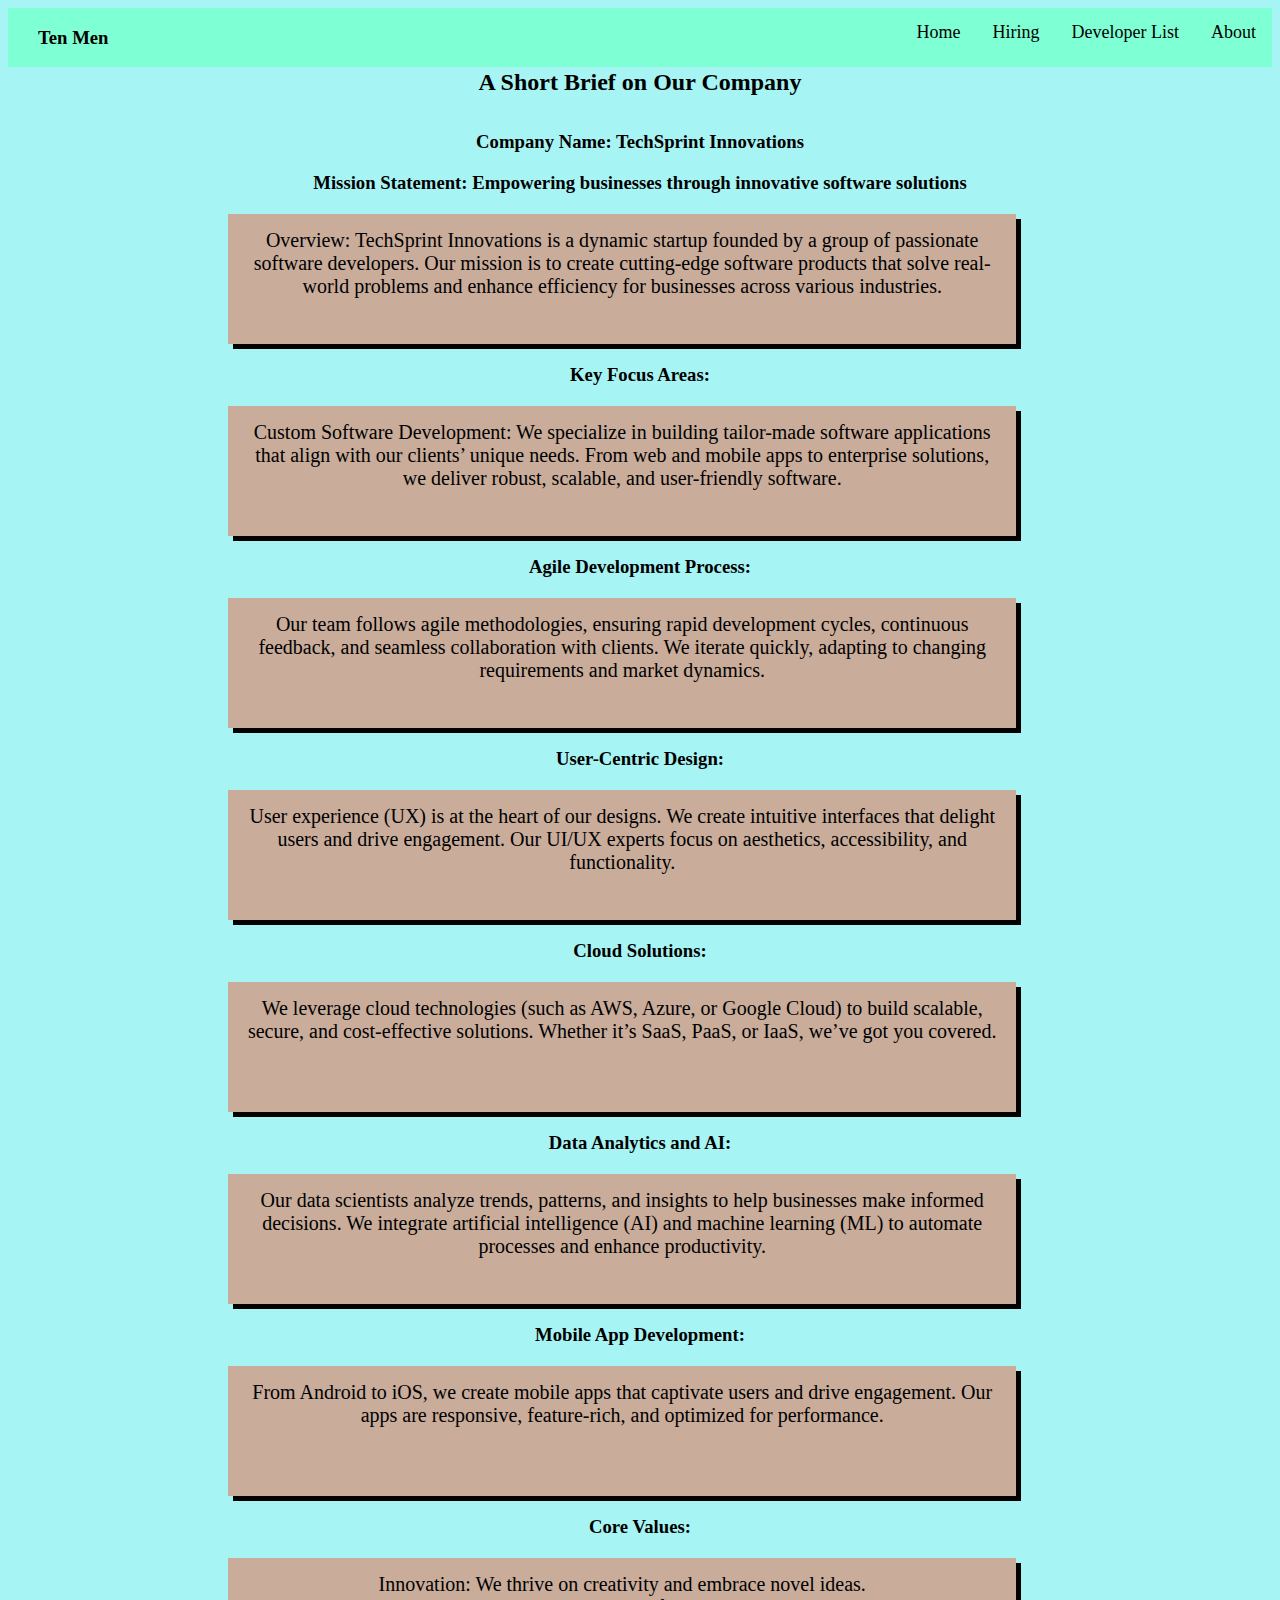
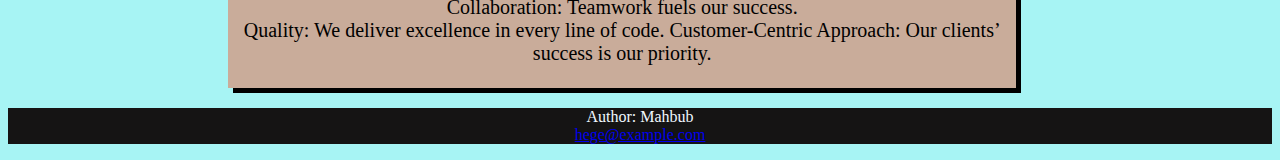
<file: about.html>
<!DOCTYPE html>
<html lang="en">
<head>
    <meta charset="UTF-8">
    <meta name="viewport" content="width=device-width, initial-scale=1.0">
    <title>Developer Garden</title>
    <link rel="stylesheet" href="style.css">
</head>
<body >
    <nav class="top-nav">
        <h3 id="h_heading">Ten Men</h3>
        <a href="about.html">About</a>
        <a href="developer.html">Developer List</a>
        <a href="hiring.html">Hiring</a>
        <a href="index.html">Home</a>
    </nav>

    <h2 id="about_heading">A Short Brief on Our Company</h2>
    <p>
        <h3 style="margin-top: 35px;">Company Name: TechSprint Innovations</h3>
        <h3>
            Mission Statement: Empowering businesses through innovative software solutions 
        </h3>
        <p class="b_shadow">
            Overview: TechSprint Innovations is a dynamic startup founded by a group of passionate software developers. Our mission is to create cutting-edge software products that solve real-world problems and enhance efficiency for businesses across various industries.
        </p>
         <b> <h3> Key Focus Areas:</h3></b>

    <p class="b_shadow">
        Custom Software Development:
        We specialize in building tailor-made software applications that align with our clients’ unique needs. From web and mobile apps to enterprise solutions, we deliver robust, scalable, and user-friendly software.
    </p>
    <b> <h3> Agile Development Process:</h3></b>
    <p class="b_shadow">
        Our team follows agile methodologies, ensuring rapid development cycles, continuous feedback, and seamless  collaboration with clients.
    We iterate quickly, adapting to changing requirements and market dynamics.
    </p>
    
    
    <b> <h3> User-Centric Design:</h3></b>
    <p class="b_shadow">
        User experience (UX) is at the heart of our designs. We create intuitive interfaces that delight users and drive engagement.
        Our UI/UX experts focus on aesthetics, accessibility, and functionality.
    </p>
   
    
    <b> <h3> Cloud Solutions:</h3></b>
    <p class="b_shadow">
        We leverage cloud technologies (such as AWS, Azure, or Google Cloud) to build scalable, secure, and cost-effective  solutions.
        Whether it’s SaaS, PaaS, or IaaS, we’ve got you covered.
    </p>
   

    <b> <h3> Data Analytics and AI:</h3></b>
    <p class="b_shadow">
        Our data scientists analyze trends, patterns, and insights to help businesses make informed decisions.
        We integrate artificial intelligence (AI) and machine learning (ML) to automate processes and enhance productivity.
    </p>


<b> <h3> Mobile App Development:</h3></b>
<p class="b_shadow">
    From Android to iOS, we create mobile apps that captivate users and drive engagement.
    Our apps are responsive, feature-rich, and optimized for performance.
</p>


<b> <h3>Core Values: </h3></b>


<p class="b_shadow">
    Innovation:
    We thrive on creativity and embrace novel ideas. <br>
    Collaboration: Teamwork fuels our success. <br>
    Quality: We deliver excellence in every line of code.
    Customer-Centric Approach: Our clients’ success is our priority.
</p> 
    </p>
   </section>


   <footer style="background-color:rgb(21, 20, 20); color: aliceblue;">
    <p>Author: Mahbub<br>
        <a href="mahbubtipu.com">hege@example.com</a></p>
   </footer>
</body>
</html>
</file>
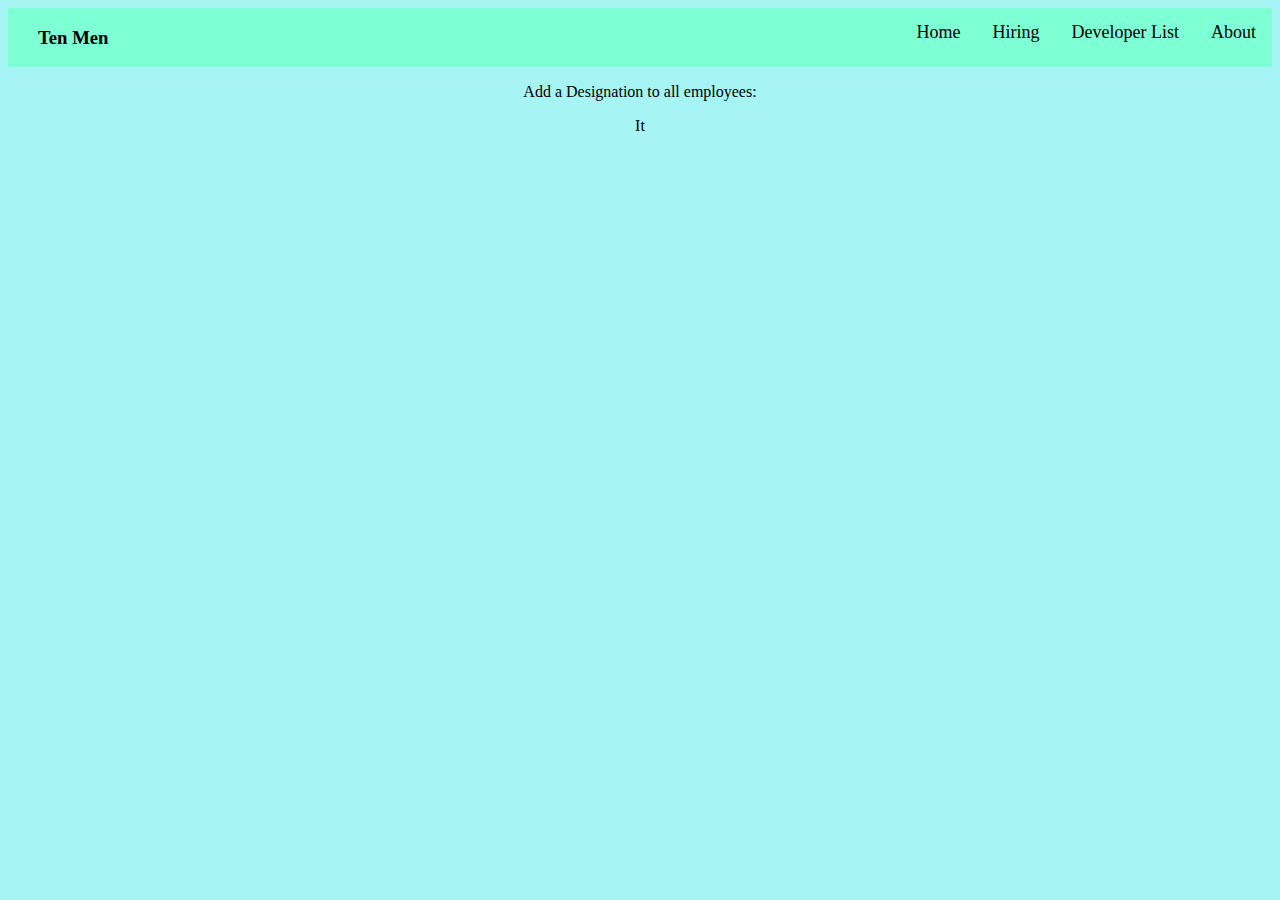
<file: developer.html>
<!DOCTYPE html>
<html lang="en">
<head>
    <meta charset="UTF-8">
    <meta name="viewport" content="width=device-width, initial-scale=1.0">
    <title>Developer Garden</title>
    <link rel="stylesheet" href="style.css">
</head>
<body>
    <nav class="top-nav">
        <h3 id="h_heading">Ten Men</h3>
        <a href="about.html">About</a>
        <a href="developer.html">Developer List</a>
        <a href="hiring.html">Hiring</a>
        <a href="index.html">Home</a>
    </nav>

    <p>Add a Designation to all employees:</p>

   <p id="demo"></p>

   <script>
        function employee(name, title, salary){
            this.name=name;
            this.title=title;
            this.salary=salary
        }
        employee.prototype.designation = "foreign";
        employee.prototype.companyName= "It";
        const Murad =  new employee("murad","web developer", 1000);
        document.getElementById("demo").innerHTML=Murad.companyName;
   </script>

</body>
</html>
</file>
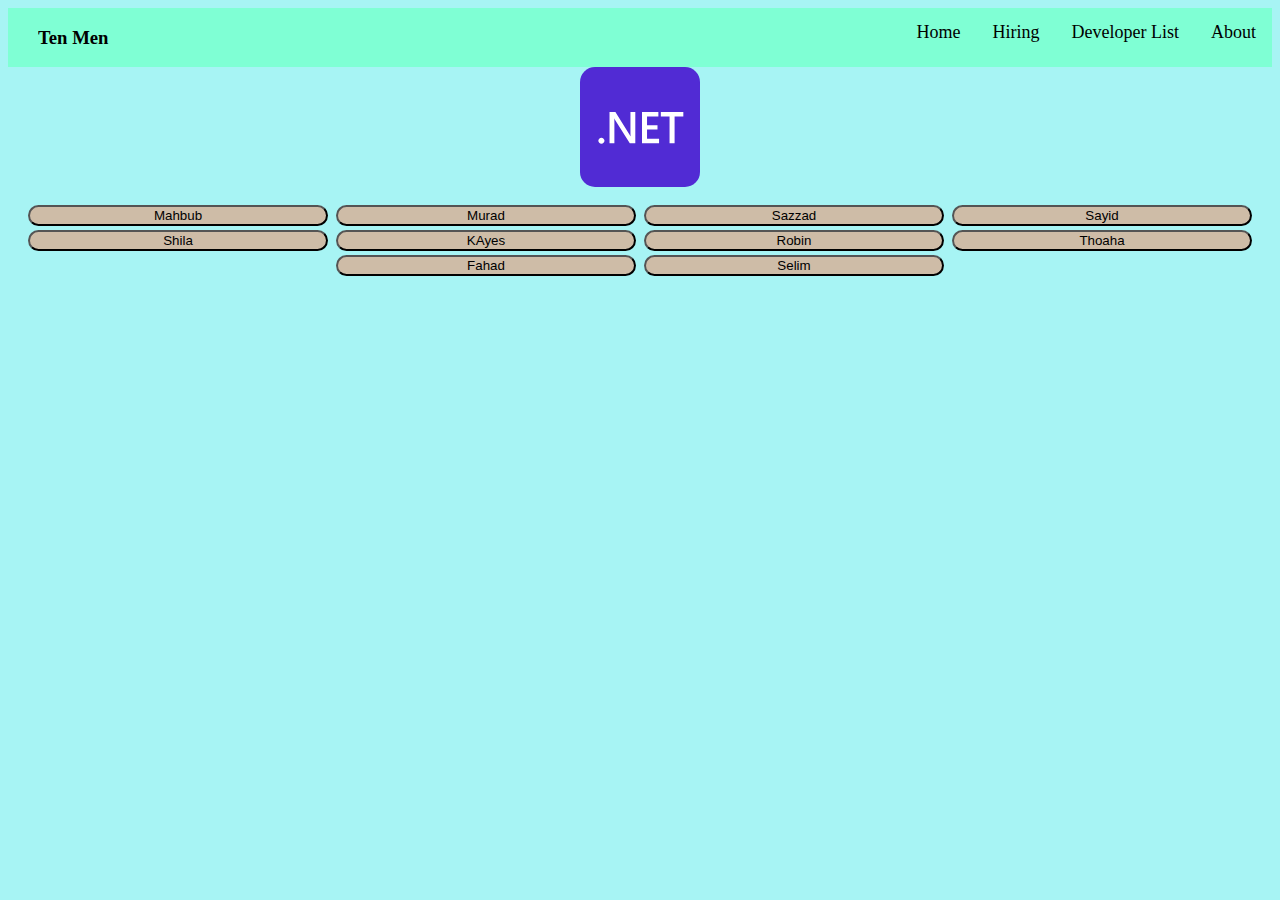
<file: hiring.html>
<!DOCTYPE html>
<html lang="en">
<head>
    <meta charset="UTF-8">
    <meta name="viewport" content="width=device-width, initial-scale=1.0">
    <title>Developer Garden</title>
    <link rel="stylesheet" href="style.css">
</head>
<body>
    <nav class="top-nav">
        <h3 id="h_heading">Ten Men</h3>
        <a href="about.html">About</a>
        <a href="developer.html">Developer List</a>
        <a href="hiring.html">Hiring</a>
        <a href="index.html">Home</a>
    </nav>
    


    <img src="NET_logo.svg" id="demo2"alt="" style="width: 120px;">
    <p id="demo1"></p>
    
    <button type="button" onclick="mahbub()"> Mahbub </button>
    <button type="button" onclick="murad()"> Murad </button>
    <button type="button" onclick="Sazzad()"> Sazzad </button>
    <button type="button" onclick="Sayid()"> Sayid </button>
    <button type="button" onclick="Shila()"> Shila </button>
    <button type="button" onclick="KAyes()"> KAyes </button>
    <button type="button" onclick="Robin()"> Robin </button>
    <button type="button" onclick="Thoaha()"> Thoaha </button>
    <button type="button" onclick="Fahad()"> Fahad </button>
    <button type="button" onclick="Selim()"> Selim </button>
    <script>
    function mahbub() {
      document.getElementById("demo1").innerHTML = "Name : Mahbub<br>Designation:Software Developer! <br>Pnone No:01742493201";
      document.getElementById("demo2").src='mahbub.jpg';
    }
    function murad() {
      document.getElementById("demo1").innerHTML = "Name : Murad<br>Designation:Software Developer! <br>Pnone No:01742493201";
      document.getElementById("demo2").src='murad.jpg';
    }
    function Sazzad() {
      document.getElementById("demo1").innerHTML = "Name : Sazzad<br>Designation:Software Developer! <br>Pnone No:01742493201";
      document.getElementById("demo2").src='Sazzad.PNG';
    }
    function Sayid() {
      document.getElementById("demo1").innerHTML = "Name : Sayid<br>Designation:Software Developer! <br>Pnone No:01742493201";
      document.getElementById("demo2").src='Abus_ayeed.PNG';
    }
    function Shila() {
      document.getElementById("demo1").innerHTML = "Name : Shila<br>Designation:Software Developer! <br>Pnone No:01742493201";
      document.getElementById("demo2").src='Shila.PNG';
    }
    function KAyes() {
      document.getElementById("demo1").innerHTML = "Name : KAyes<br>Designation:Software Developer! <br>Pnone No:01742493201";
      document.getElementById("demo2").src='Kayes.PNG';
    }
    function Robin() {
      document.getElementById("demo1").innerHTML = "Name : Robin<br>Designation:Software Developer! <br>Pnone No:01742493201";
      document.getElementById("demo2").src='Robin.jpeg';
    }
    function Thoaha() {
      document.getElementById("demo1").innerHTML = "Name : Thoaha<br>Designation:Software Developer! <br>Pnone No:01742493201";
      document.getElementById("demo2").src='Md Thuaha.jpg';
    }
    function Fahad() {
      document.getElementById("demo1").innerHTML = "Name : Fahad<br>Designation:Software Developer! <br>Pnone No:01742493201";
      document.getElementById("demo2").src='fahad.PNG';
    }
    function Selim() {
      document.getElementById("demo1").innerHTML = "Selim : Murad<br>Designation:Software Developer! <br>Pnone No:01742493201";
      document.getElementById("demo2").src='selim.PNG';
    }
    </script>
</body>
</html>
</file>
<file: style.css>
body{
    background-color: rgb(167, 244, 244);
    text-align: center;
}

.top-nav{
    overflow: hidden;
    background-color: aquamarine;
    /* position:fixed; */
    width: 100%;
}
.top-nav a:hover{
    background-color: rgb(109, 199, 169);
}
button:hover{
    background-color:  rgb(230, 153, 65);
    cursor: pointer;
}
.top-nav a{
    float: right;
    text-align: center;
    padding: 14px 16px;
    color: black;
    text-decoration: none;
    font-size: 18px;
}
#h_heading{
    overflow: hidden;
    float: left;
    margin-left: 30px}
#about_heading{
    margin: 2px;
}
    button{
    background-color: rgb(206, 188, 167);
    border-radius: 1rem;
    width: 300px;
    margin: 2px;
}
.b_1{
    margin-top: 60px;
    padding: 2px 50px;
    text-align: center;
}

.b_2{
    text-align: center;
    margin-top: 0px;
}
#providing{
        text-align: center;
}
#identity{
    text-align: center;
}
img{
    border-radius: 15px;
    overflow: hidden;
    display: block;
    margin-left: auto;
    margin-right: auto;
    width: 60%;
}



.b_shadow{
    width: 60%;
    height: 100px;
    padding: 15px;
    background-color: rgba(214, 144, 119, 0.719);
    box-shadow: 5px 5px;
    font-size: 20px;
    margin-left: 220px;
}
</file>
